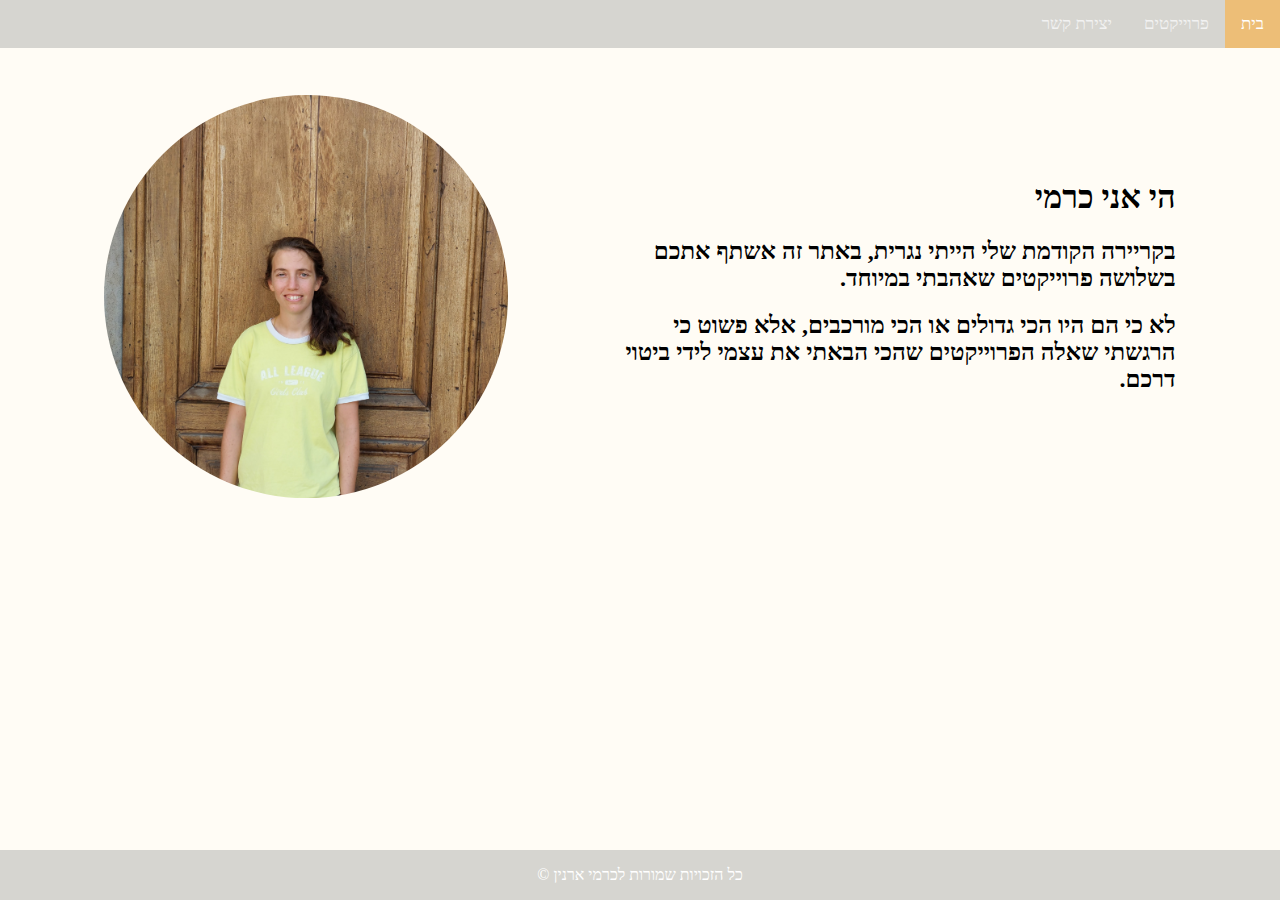
<file: index.html>
<HTML>
	<HEAD>
		<link rel="stylesheet" type="text/css" href="styles.css">
		<TITLE> Hi i'm Carmi </TITLE>
		
	</HEAD>
	<BODY>
		
		<div class="topnav">
			<a class="active" href="#home">בית</a>
			<a href="projects.html">פרוייקטים</a>
			<a href="contact.html">יצירת קשר</a>
			
		</div>
		
		
		<div class="container">
		
			<img class="profile-pic" src= "images/profile pic.jpg">
			
			<div class="text">
				<h1>הי אני כרמי</h1>
				<h2>בקריירה הקודמת שלי הייתי נגרית, באתר זה אשתף אתכם בשלושה פרוייקטים שאהבתי במיוחד.</h2>
				<h2>לא כי הם היו הכי גדולים או הכי מורכבים, אלא פשוט כי הרגשתי שאלה הפרוייקטים שהכי הבאתי את עצמי לידי ביטוי דרכם. </h2>
			</div>
		</div>
				
		
		<div class="bottom-bar">
			<p> כל הזכויות שמורות לכרמי ארנין © </p>
		</div>
		
		
	</BODY>
</HTML>
</file>
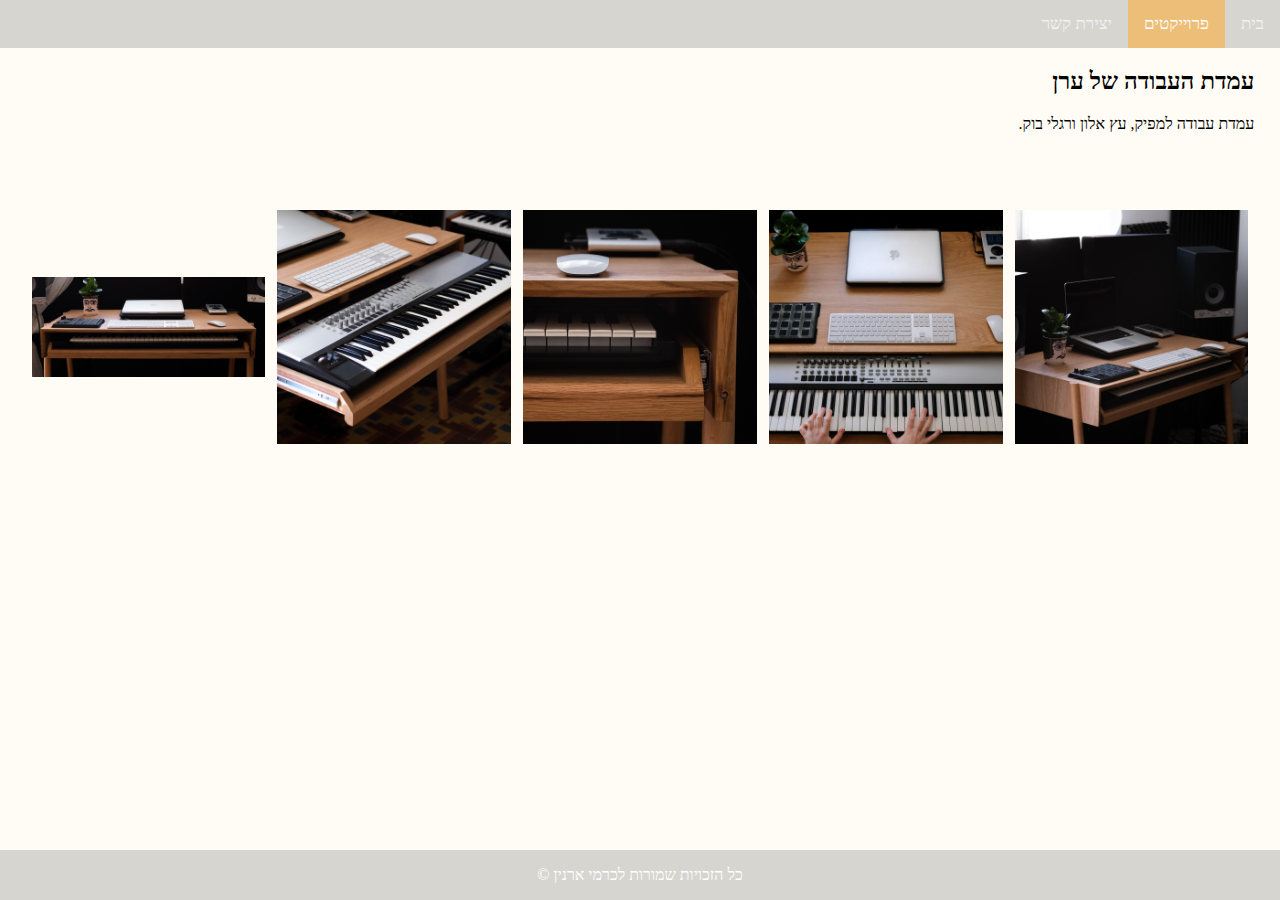
<file: eran's work station.html>
<HTML>
	<HEAD>
		<link rel="stylesheet" type="text/css" href="styles.css">
		<TITLE> Hi i'm Carmi </TITLE>
		
	</HEAD>
	<BODY>
		
		<div class="topnav">
			<a href="index.html">בית</a>
			<a class="active" href="projects.html">פרוייקטים</a>
			<a href="contact.html">יצירת קשר</a>
		</div> 
		
		
		<div class="page-wrapper">
			<div>
				<h2>עמדת העבודה של ערן</h2>
			</div>
			
			<div>
				<p>עמדת עבודה למפיק, עץ אלון ורגלי בוק.</p>
			</div>
			
			<div class="row">
				<div class="col5">
					<a href="images/eran's work station/1.jpg" target="blank"><img class="gallery-image" src="images/eran's work station/1.jpg"/></a>
				</div>
				
				<div class="col5">
					<a href="images/eran's work station/2.jpg" target="blank"><img class="gallery-image" src="images/eran's work station/2.jpg"/></a>
				</div>
				
				<div class="col5">
					<a href="images/eran's work station/3.jpg" target="blank"><img class="gallery-image" src="images/eran's work station/3.jpg"/></a>
				</div>
				
				<div class="col5">
					<a href="images/eran's work station/4.jpg" target="blank"><img class="gallery-image" src="images/eran's work station/4.jpg"/></a>
				</div>
				
				<div class="col5">
					<a href="images/eran's work station/5.jpg" target="blank"><img class="gallery-image" src="images/eran's work station/5.jpg"/></a>
				</div>
				
			</div>
			
			
		</div>
			
	<div class="bottom-bar">
		<p> כל הזכויות שמורות לכרמי ארנין © </p>
	</div>
	
</BODY>	  

</HTML>
</file>
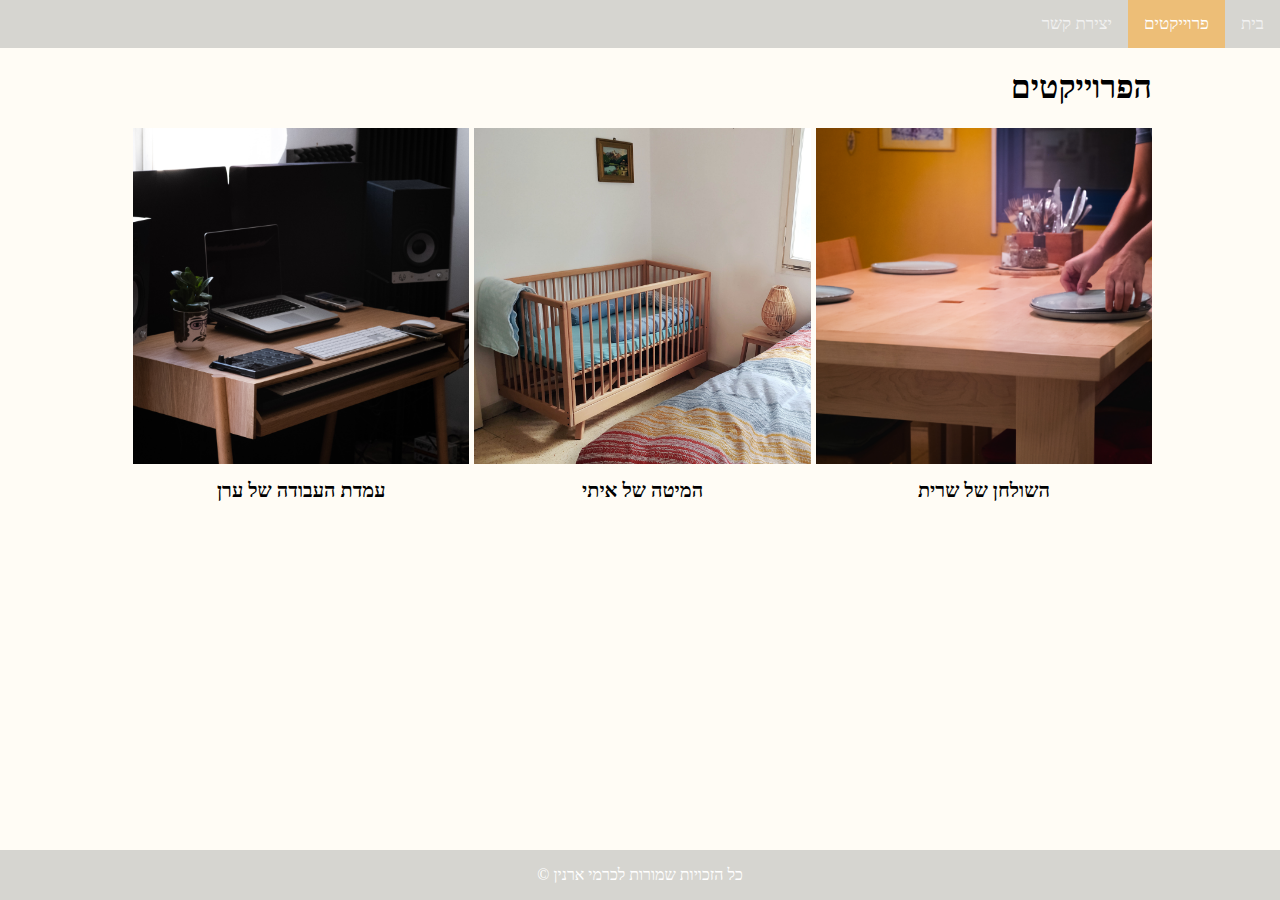
<file: projects.html>
<HTML>
	<HEAD>
		<link rel="stylesheet" type="text/css" href="styles.css">
		<TITLE> Hi i'm Carmi </TITLE>
		
	</HEAD>
	<BODY>
		
		<div class="topnav">
			<a href="index.html">בית</a>
			<a class="active" href="projects.html">פרוייקטים</a>
			<a href="contact.html">יצירת קשר</a>
		</div>
		
		
		<div class="page-wrapper-projects">
			<h1>הפרוייקטים</h1>
			
			<div class="row">
				<div class="col3">
					<div class="gallery">
						<a href="sarit's table.html">
							<img src="images/sarit's table/1.jpg" alt="Cinque Terre">
						</a>
						<div class="desc"><b>השולחן של שרית</b></div>
					</div>
				</div>
				
				
				
				<div class="col3">
					<div class="gallery">
						<a href="itay's bed.html">
							<img src="images/itay's bed/1.jpg" alt="Forest">
						</a>
						<div class="desc"><b>המיטה של איתי</b></div>
					</div>
				</div>
				
				<div class="col3">
					<div class="gallery">
						<a href="eran's work station.html">
							<img src="images/eran's work station/1.jpg" alt="Northern Lights">
						</a>
						<div class="desc"><b>עמדת העבודה של ערן</b></div>
					</div>
				</div>
			</div>
		</div>	
		
		
		<div class="bottom-bar">
			<p> כל הזכויות שמורות לכרמי ארנין © </p>
		</div>
		
		
	</BODY>
</HTML>
</file>
<file: styles.css>
body{
	background-color:#fffcf5;
	direction: rtl;
	font-family: alef;
	margin:0;
}

.topnav {
  direction: rtl;
    background-color: #d6d5d0;
    overflow: hidden;
    display: flex;
}

.topnav a {
  float: left;
  color: #f2f2f2;
  text-align: center;
  padding: 14px 16px;
  text-decoration: none;
  font-size: 17px;
}

.topnav a:hover {
  background-color: #fffcf5;
  color: black;
}

.topnav a.active {
  background-color: #edbe77;
  color: white;
}


.container {
  display: flex;
  align-items: center;
  justify-content: center;
  direction:ltr;
  margin-left:5%;
  margin-right:5%;
  margin-top: 1%;
  margin-bottom:10%;
}

.profile-pic {
  max-width: 35%;
	border-radius:50%;
	margin-right:5%;
	margin-top:3%;
	margin-bottom:1%;
}

.text {
  padding-left: 3%;
  direction:rtl;
  max-width:50%;
}

.gallery-image{
	max-width: 100%;
}

div.gallery:hover {
  opacity:60%
}

div.gallery img {
  width: 100%;
  height: auto;
}

div.desc {
  padding: 15px;
  text-align: center;
  font-size: 20;
}

.row{
	display: flex;
    flex-wrap: wrap;
}

.col3{
	flex: 20%;
	margin-right:0%;
	margin-left:0.5%;
}

.page-wrapper-projects{
	margin-left:10%;
	margin-right:10%;
}

.page-wrapper{
	margin-left:2%;
	margin-right:2%;
}

.col5{
	flex: 15%;
	margin-right: 0.5%;
	margin-left:0.5%;
	margin-top:5%;
	align-self:center; 
}

.contact {
  display: flex;
  align-items: center;
  justify-content: center;
  direction:ltr;
  margin-left:5%;
  margin-right:5%;
  margin-top: 8%;
  margin-bottom:5%;
}

.bottom-bar {
  background-color: #d6d5d0;
	color: white;
  overflow: hidden;
  position: fixed;
  bottom: 0;
  width: 100%;
  text-align: center;
}
</file>
